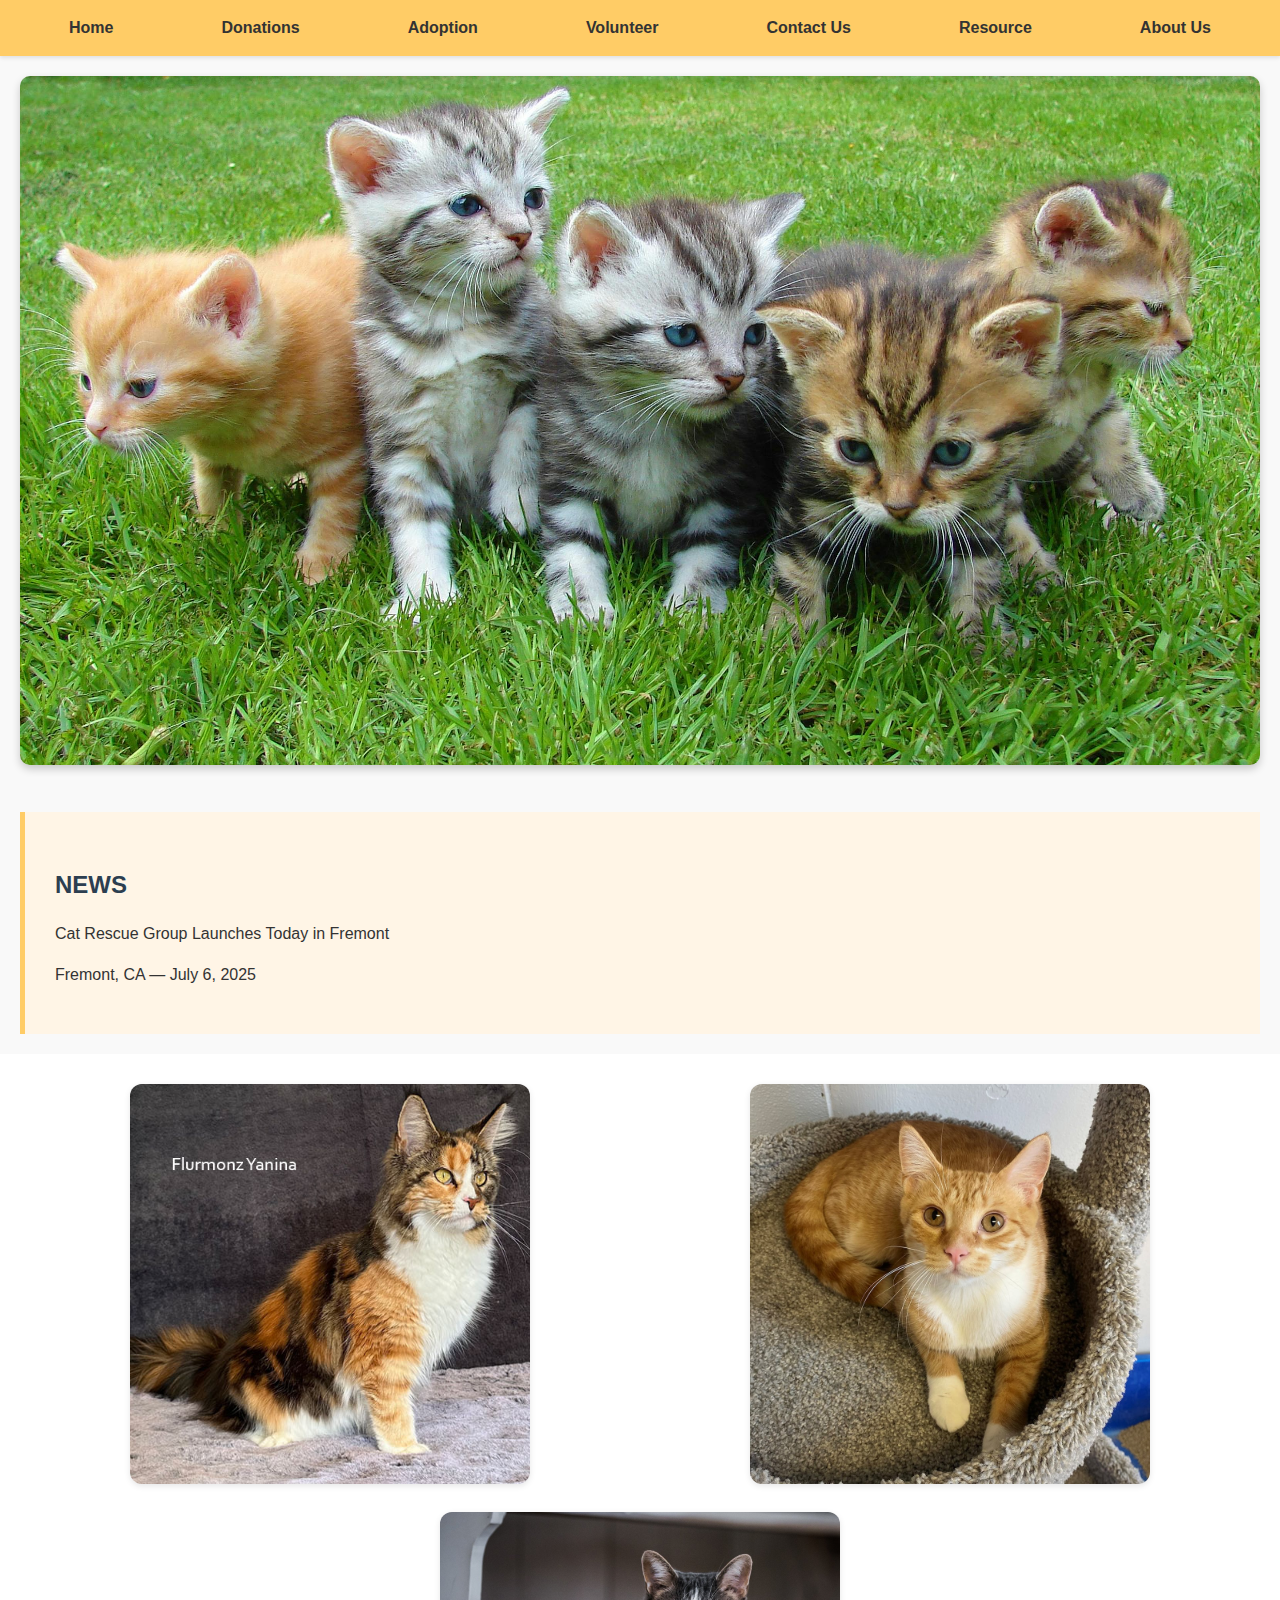
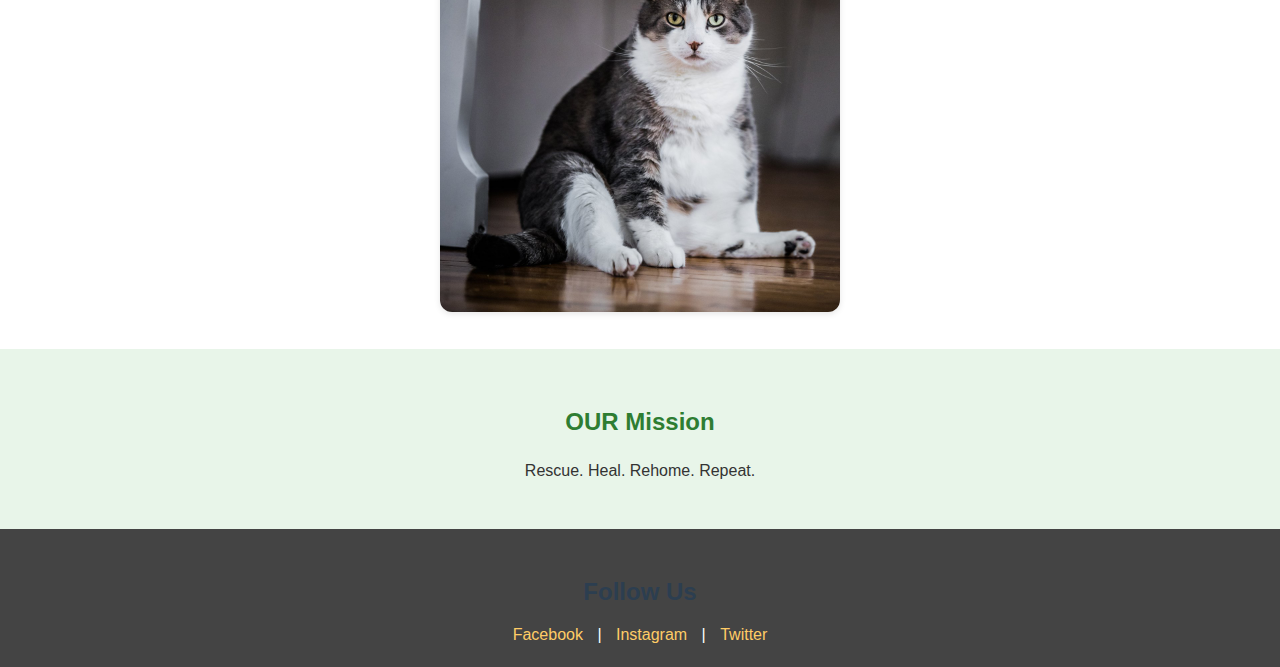
<file: index.html>
<!DOCTYPE html>
<html lang="en">
<head>
  <meta charset="UTF-8">
  <meta name="viewport" content="width=device-width, initial-scale=1.0">
 <title>Cat Rescue Website</title>
 <link rel="stylesheet" href="css/style.css"> 
</head>
<body>

  <!-- Navigation Bar -->
   <div class="navbar">
    <div><a href="index.html">Home</a></div>
    <div><a href="#">Donations</a></div>
    <div><a href="#">Adoption</a></div>
    <div><a href="#">Volunteer</a></div>
    <div><a href="#">Contact Us</a></div>
    <div><a href="#">Resource</a></div>
    <div><a href="#">About Us</a></div>
  </div>

  
  <div class="hero"> 

  <!-- Donations Background Image -->
  <img src="images/pexels-pixabay-45170.jpg" alt="Rescue Cat Feature">

  <!-- Donations  
  <div style="
    position: absolute;
    top: 300px;
    right: 50px;
    background-color: rgba(255, 255, 255, 0.9);
    border: 1px solid #000;
    padding: 10px;
    width: 200px;
  ">
    <h3 style="margin: 0;">Donations</h3>
    <p style="margin: 5px 0;">Help us rescue more cats.</p>
    <p style="margin: 5px 0;">Your support makes a difference.</p>
  </div>
-->

</div>
  <!-- News Section -->
  <div class="news">
    <h3>NEWS</h3>
    <p>Cat Rescue Group Launches Today in Fremont</p>
    <p>Fremont, CA — July 6, 2025</p>
  </div>

  <!-- Available Cats Section -->
    <div class="cat-gallery">
    <div><img src="images/cat5.jpg" alt="Available Cat 1" style="width: 400px;"></div>
    <div><img src="images/cat7.jpg" alt="Available Cat 2" style="width: 400px;"></div>
    <div><img src="images/cat3.jpg" alt="Available Cat 3" style="width: 400px;"></div>
  </div>

  <!-- Mission Section -->
  <div class="mission">
    <h3>OUR Mission</h3>
    <p>Rescue. Heal. Rehome. Repeat.</p>
  </div>

  <!-- Social Media Footer -->
   <div class="footer">
    <h3>Follow Us</h3>
    <a href="#">Facebook</a> |
    <a href="#">Instagram</a> |
    <a href="#">Twitter</a>
  </div>

</body>
</html>
</file>
<file: css/style.css>
/* style.css */

body {
    font-family: 'Arial', sans-serif;
    margin: 0;
    padding: 0;
    background-color: #f9f9f9;
    color: #333;
    line-height: 1.6;
}

h3 {
    font-size: 24px;
    margin-bottom: 10px;
    color: #2c3e50;
}

/* 导航栏 */
.navbar {
    display: flex;
    justify-content: space-around;
    padding: 15px;
    background-color: #ffcc66;
    box-shadow: 0 2px 4px rgba(0, 0, 0, 0.1);
}


.navbar a {
    text-decoration: none;
    color: #333;
    font-weight: bold;
    padding: 8px 12px;
    transition: background-color 0.3s;
}

.navbar a:hover {
    background-color: #ffe4a1;
    border-radius: 5px;
}

/* 顶部背景图容器 */
.hero {
    position: relative;
    padding: 20px;
}

/* 背景图 */
.hero img {
    width: 100%;
    height: auto;
    border-radius: 10px;
    box-shadow: 0 4px 8px rgba(0, 0, 0, 0.2);
}

/* 新闻块 */
.news {
    padding: 30px;
    background-color: #fff5e6;
    margin: 20px;
    border-left: 5px solid #ffcc66;
}

/* 猫咪照片区域 */
.cat-gallery {
    display: flex;
    justify-content: space-around;
    flex-wrap: wrap;
    padding: 30px;
    background-color: #fff;
    gap: 20px;
}

.cat-gallery img {
    width: 300px;
    height: auto;
    border-radius: 12px;
    transition: transform 0.3s, box-shadow 0.3s;
    box-shadow: 0 2px 6px rgba(0, 0, 0, 0.1);
}

.cat-gallery img:hover {
    transform: scale(1.05);
    box-shadow: 0 4px 12px rgba(0, 0, 0, 0.2);
}

/* OUR Mission */
.mission {
    padding: 30px;
    background-color: #e8f5e9;
    text-align: center;
}

.mission h3 {
    color: #2e7d32;
}

/* 页脚社交媒体 */
.footer {
    padding: 20px;
    text-align: center;
    background-color: #444;
    color: #fff;
}

/* 可领养猫咪展示 */
.cat-gallery {
    display: flex;
    justify-content: space-around;
    flex-wrap: wrap;
    padding: 30px;
    background-color: #fff;
    gap: 20px;
}

/* 页脚 */
.footer {
    padding: 20px;
    text-align: center;
    background-color: #444;
    color: #fff;
}

.footer a {
    color: #ffcc66;
    text-decoration: none;
    margin: 0 10px;
}

.footer a:hover {
    text-decoration: underline;
}
</file>
